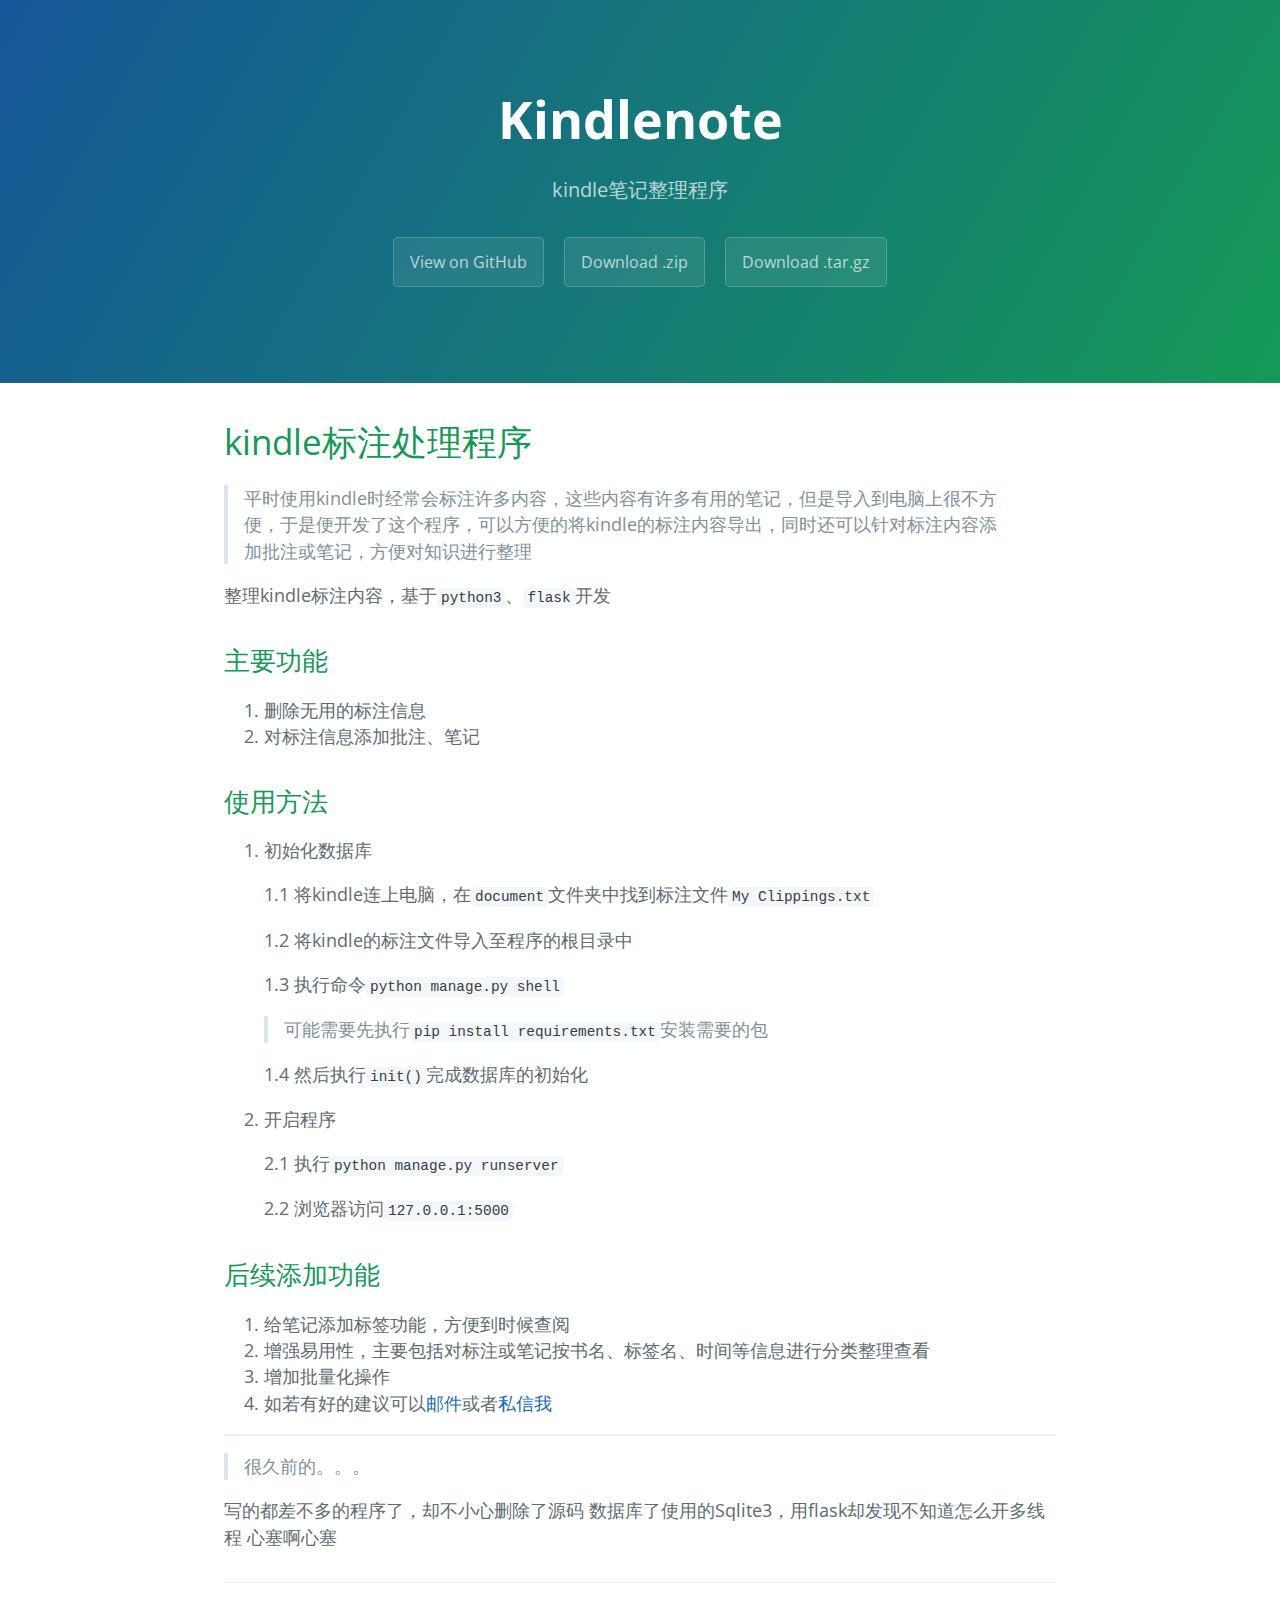
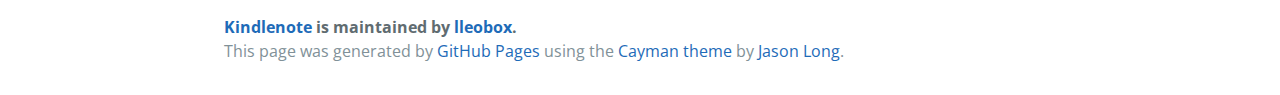
<file: index.html>
<!DOCTYPE html>
<html lang="en-us">
  <head>
    <meta charset="UTF-8">
    <title>Kindlenote by lleobox</title>
    <meta name="viewport" content="width=device-width, initial-scale=1">
    <link rel="stylesheet" type="text/css" href="stylesheets/normalize.css" media="screen">
    <link href='https://fonts.googleapis.com/css?family=Open+Sans:400,700' rel='stylesheet' type='text/css'>
    <link rel="stylesheet" type="text/css" href="stylesheets/stylesheet.css" media="screen">
    <link rel="stylesheet" type="text/css" href="stylesheets/github-light.css" media="screen">
  </head>
  <body>
    <section class="page-header">
      <h1 class="project-name">Kindlenote</h1>
      <h2 class="project-tagline">kindle笔记整理程序</h2>
      <a href="https://github.com/lleobox/kindleNote" class="btn">View on GitHub</a>
      <a href="https://github.com/lleobox/kindleNote/zipball/master" class="btn">Download .zip</a>
      <a href="https://github.com/lleobox/kindleNote/tarball/master" class="btn">Download .tar.gz</a>
    </section>

    <section class="main-content">
      <h1>
<a id="kindle标注处理程序" class="anchor" href="#kindle%E6%A0%87%E6%B3%A8%E5%A4%84%E7%90%86%E7%A8%8B%E5%BA%8F" aria-hidden="true"><span class="octicon octicon-link"></span></a>kindle标注处理程序</h1>

<blockquote>
<p>平时使用kindle时经常会标注许多内容，这些内容有许多有用的笔记，但是导入到电脑上很不方便，于是便开发了这个程序，可以方便的将kindle的标注内容导出，同时还可以针对标注内容添加批注或笔记，方便对知识进行整理</p>
</blockquote>

<p>整理kindle标注内容，基于<code>python3</code>、<code>flask</code>开发</p>

<h2>
<a id="主要功能" class="anchor" href="#%E4%B8%BB%E8%A6%81%E5%8A%9F%E8%83%BD" aria-hidden="true"><span class="octicon octicon-link"></span></a>主要功能</h2>

<ol>
<li>删除无用的标注信息</li>
<li>对标注信息添加批注、笔记</li>
</ol>

<h2>
<a id="使用方法" class="anchor" href="#%E4%BD%BF%E7%94%A8%E6%96%B9%E6%B3%95" aria-hidden="true"><span class="octicon octicon-link"></span></a>使用方法</h2>

<ol>
<li>
<p>初始化数据库</p>

<p>1.1 将kindle连上电脑，在<code>document</code>文件夹中找到标注文件<code>My Clippings.txt</code></p>

<p>1.2 将kindle的标注文件导入至程序的根目录中</p>

<p>1.3 执行命令<code>python manage.py shell</code></p>

<blockquote>
<p>可能需要先执行<code>pip install requirements.txt</code>安装需要的包</p>
</blockquote>

<p>1.4 然后执行<code>init()</code>完成数据库的初始化</p>
</li>
<li>
<p>开启程序</p>

<p>2.1 执行<code>python manage.py runserver</code></p>

<p>2.2 浏览器访问<code>127.0.0.1:5000</code></p>
</li>
</ol>

<h2>
<a id="后续添加功能" class="anchor" href="#%E5%90%8E%E7%BB%AD%E6%B7%BB%E5%8A%A0%E5%8A%9F%E8%83%BD" aria-hidden="true"><span class="octicon octicon-link"></span></a>后续添加功能</h2>

<ol>
<li>给笔记添加标签功能，方便到时候查阅</li>
<li>增强易用性，主要包括对标注或笔记按书名、标签名、时间等信息进行分类整理查看</li>
<li>增加批量化操作</li>
<li>如若有好的建议可以<a href="mailto:lleohao@qq.com">邮件</a>或者<a href="http://weibo.com/lleohao">私信我</a>
</li>
</ol>

<hr>

<blockquote>
<p>很久前的。。。</p>
</blockquote>

<p>写的都差不多的程序了，却不小心删除了源码
数据库了使用的Sqlite3，用flask却发现不知道怎么开多线程
心塞啊心塞</p>

      <footer class="site-footer">
        <span class="site-footer-owner"><a href="https://github.com/lleobox/kindleNote">Kindlenote</a> is maintained by <a href="https://github.com/lleobox">lleobox</a>.</span>

        <span class="site-footer-credits">This page was generated by <a href="https://pages.github.com">GitHub Pages</a> using the <a href="https://github.com/jasonlong/cayman-theme">Cayman theme</a> by <a href="https://twitter.com/jasonlong">Jason Long</a>.</span>
      </footer>

    </section>

  
  </body>
</html>
</file>
<file: stylesheets/stylesheet.css>
* {
  box-sizing: border-box; }

body {
  padding: 0;
  margin: 0;
  font-family: "Open Sans", "Helvetica Neue", Helvetica, Arial, sans-serif;
  font-size: 16px;
  line-height: 1.5;
  color: #606c71; }

a {
  color: #1e6bb8;
  text-decoration: none; }
  a:hover {
    text-decoration: underline; }

.btn {
  display: inline-block;
  margin-bottom: 1rem;
  color: rgba(255, 255, 255, 0.7);
  background-color: rgba(255, 255, 255, 0.08);
  border-color: rgba(255, 255, 255, 0.2);
  border-style: solid;
  border-width: 1px;
  border-radius: 0.3rem;
  transition: color 0.2s, background-color 0.2s, border-color 0.2s; }
  .btn + .btn {
    margin-left: 1rem; }

.btn:hover {
  color: rgba(255, 255, 255, 0.8);
  text-decoration: none;
  background-color: rgba(255, 255, 255, 0.2);
  border-color: rgba(255, 255, 255, 0.3); }

@media screen and (min-width: 64em) {
  .btn {
    padding: 0.75rem 1rem; } }

@media screen and (min-width: 42em) and (max-width: 64em) {
  .btn {
    padding: 0.6rem 0.9rem;
    font-size: 0.9rem; } }

@media screen and (max-width: 42em) {
  .btn {
    display: block;
    width: 100%;
    padding: 0.75rem;
    font-size: 0.9rem; }
    .btn + .btn {
      margin-top: 1rem;
      margin-left: 0; } }

.page-header {
  color: #fff;
  text-align: center;
  background-color: #159957;
  background-image: linear-gradient(120deg, #155799, #159957); }

@media screen and (min-width: 64em) {
  .page-header {
    padding: 5rem 6rem; } }

@media screen and (min-width: 42em) and (max-width: 64em) {
  .page-header {
    padding: 3rem 4rem; } }

@media screen and (max-width: 42em) {
  .page-header {
    padding: 2rem 1rem; } }

.project-name {
  margin-top: 0;
  margin-bottom: 0.1rem; }

@media screen and (min-width: 64em) {
  .project-name {
    font-size: 3.25rem; } }

@media screen and (min-width: 42em) and (max-width: 64em) {
  .project-name {
    font-size: 2.25rem; } }

@media screen and (max-width: 42em) {
  .project-name {
    font-size: 1.75rem; } }

.project-tagline {
  margin-bottom: 2rem;
  font-weight: normal;
  opacity: 0.7; }

@media screen and (min-width: 64em) {
  .project-tagline {
    font-size: 1.25rem; } }

@media screen and (min-width: 42em) and (max-width: 64em) {
  .project-tagline {
    font-size: 1.15rem; } }

@media screen and (max-width: 42em) {
  .project-tagline {
    font-size: 1rem; } }

.main-content :first-child {
  margin-top: 0; }
.main-content img {
  max-width: 100%; }
.main-content h1, .main-content h2, .main-content h3, .main-content h4, .main-content h5, .main-content h6 {
  margin-top: 2rem;
  margin-bottom: 1rem;
  font-weight: normal;
  color: #159957; }
.main-content p {
  margin-bottom: 1em; }
.main-content code {
  padding: 2px 4px;
  font-family: Consolas, "Liberation Mono", Menlo, Courier, monospace;
  font-size: 0.9rem;
  color: #383e41;
  background-color: #f3f6fa;
  border-radius: 0.3rem; }
.main-content pre {
  padding: 0.8rem;
  margin-top: 0;
  margin-bottom: 1rem;
  font: 1rem Consolas, "Liberation Mono", Menlo, Courier, monospace;
  color: #567482;
  word-wrap: normal;
  background-color: #f3f6fa;
  border: solid 1px #dce6f0;
  border-radius: 0.3rem; }
  .main-content pre > code {
    padding: 0;
    margin: 0;
    font-size: 0.9rem;
    color: #567482;
    word-break: normal;
    white-space: pre;
    background: transparent;
    border: 0; }
.main-content .highlight {
  margin-bottom: 1rem; }
  .main-content .highlight pre {
    margin-bottom: 0;
    word-break: normal; }
.main-content .highlight pre, .main-content pre {
  padding: 0.8rem;
  overflow: auto;
  font-size: 0.9rem;
  line-height: 1.45;
  border-radius: 0.3rem; }
.main-content pre code, .main-content pre tt {
  display: inline;
  max-width: initial;
  padding: 0;
  margin: 0;
  overflow: initial;
  line-height: inherit;
  word-wrap: normal;
  background-color: transparent;
  border: 0; }
  .main-content pre code:before, .main-content pre code:after, .main-content pre tt:before, .main-content pre tt:after {
    content: normal; }
.main-content ul, .main-content ol {
  margin-top: 0; }
.main-content blockquote {
  padding: 0 1rem;
  margin-left: 0;
  color: #819198;
  border-left: 0.3rem solid #dce6f0; }
  .main-content blockquote > :first-child {
    margin-top: 0; }
  .main-content blockquote > :last-child {
    margin-bottom: 0; }
.main-content table {
  display: block;
  width: 100%;
  overflow: auto;
  word-break: normal;
  word-break: keep-all; }
  .main-content table th {
    font-weight: bold; }
  .main-content table th, .main-content table td {
    padding: 0.5rem 1rem;
    border: 1px solid #e9ebec; }
.main-content dl {
  padding: 0; }
  .main-content dl dt {
    padding: 0;
    margin-top: 1rem;
    font-size: 1rem;
    font-weight: bold; }
  .main-content dl dd {
    padding: 0;
    margin-bottom: 1rem; }
.main-content hr {
  height: 2px;
  padding: 0;
  margin: 1rem 0;
  background-color: #eff0f1;
  border: 0; }

@media screen and (min-width: 64em) {
  .main-content {
    max-width: 64rem;
    padding: 2rem 6rem;
    margin: 0 auto;
    font-size: 1.1rem; } }

@media screen and (min-width: 42em) and (max-width: 64em) {
  .main-content {
    padding: 2rem 4rem;
    font-size: 1.1rem; } }

@media screen and (max-width: 42em) {
  .main-content {
    padding: 2rem 1rem;
    font-size: 1rem; } }

.site-footer {
  padding-top: 2rem;
  margin-top: 2rem;
  border-top: solid 1px #eff0f1; }

.site-footer-owner {
  display: block;
  font-weight: bold; }

.site-footer-credits {
  color: #819198; }

@media screen and (min-width: 64em) {
  .site-footer {
    font-size: 1rem; } }

@media screen and (min-width: 42em) and (max-width: 64em) {
  .site-footer {
    font-size: 1rem; } }

@media screen and (max-width: 42em) {
  .site-footer {
    font-size: 0.9rem; } }
</file>
<file: stylesheets/github-light.css>
/*
   Copyright 2014 GitHub Inc.

   Licensed under the Apache License, Version 2.0 (the "License");
   you may not use this file except in compliance with the License.
   You may obtain a copy of the License at

       http://www.apache.org/licenses/LICENSE-2.0

   Unless required by applicable law or agreed to in writing, software
   distributed under the License is distributed on an "AS IS" BASIS,
   WITHOUT WARRANTIES OR CONDITIONS OF ANY KIND, either express or implied.
   See the License for the specific language governing permissions and
   limitations under the License.

*/

.pl-c /* comment */ {
  color: #969896;
}

.pl-c1      /* constant, markup.raw, meta.diff.header, meta.module-reference, meta.property-name, support, support.constant, support.variable, variable.other.constant */,
.pl-s .pl-v /* string variable */ {
  color: #0086b3;
}

.pl-e  /* entity */,
.pl-en /* entity.name */ {
  color: #795da3;
}

.pl-s .pl-s1 /* string source */,
.pl-smi      /* storage.modifier.import, storage.modifier.package, storage.type.java, variable.other, variable.parameter.function */ {
  color: #333;
}

.pl-ent /* entity.name.tag */ {
  color: #63a35c;
}

.pl-k /* keyword, storage, storage.type */ {
  color: #a71d5d;
}

.pl-pds              /* punctuation.definition.string, string.regexp.character-class */,
.pl-s                /* string */,
.pl-s .pl-pse .pl-s1 /* string punctuation.section.embedded source */,
.pl-sr               /* string.regexp */,
.pl-sr .pl-cce       /* string.regexp constant.character.escape */,
.pl-sr .pl-sra       /* string.regexp string.regexp.arbitrary-repitition */,
.pl-sr .pl-sre       /* string.regexp source.ruby.embedded */ {
  color: #183691;
}

.pl-v /* variable */ {
  color: #ed6a43;
}

.pl-id /* invalid.deprecated */ {
  color: #b52a1d;
}

.pl-ii /* invalid.illegal */ {
  background-color: #b52a1d;
  color: #f8f8f8;
}

.pl-sr .pl-cce /* string.regexp constant.character.escape */ {
  color: #63a35c;
  font-weight: bold;
}

.pl-ml /* markup.list */ {
  color: #693a17;
}

.pl-mh        /* markup.heading */,
.pl-mh .pl-en /* markup.heading entity.name */,
.pl-ms        /* meta.separator */ {
  color: #1d3e81;
  font-weight: bold;
}

.pl-mq /* markup.quote */ {
  color: #008080;
}

.pl-mi /* markup.italic */ {
  color: #333;
  font-style: italic;
}

.pl-mb /* markup.bold */ {
  color: #333;
  font-weight: bold;
}

.pl-md /* markup.deleted, meta.diff.header.from-file */ {
  background-color: #ffecec;
  color: #bd2c00;
}

.pl-mi1 /* markup.inserted, meta.diff.header.to-file */ {
  background-color: #eaffea;
  color: #55a532;
}

.pl-mdr /* meta.diff.range */ {
  color: #795da3;
  font-weight: bold;
}

.pl-mo /* meta.output */ {
  color: #1d3e81;
}
</file>
